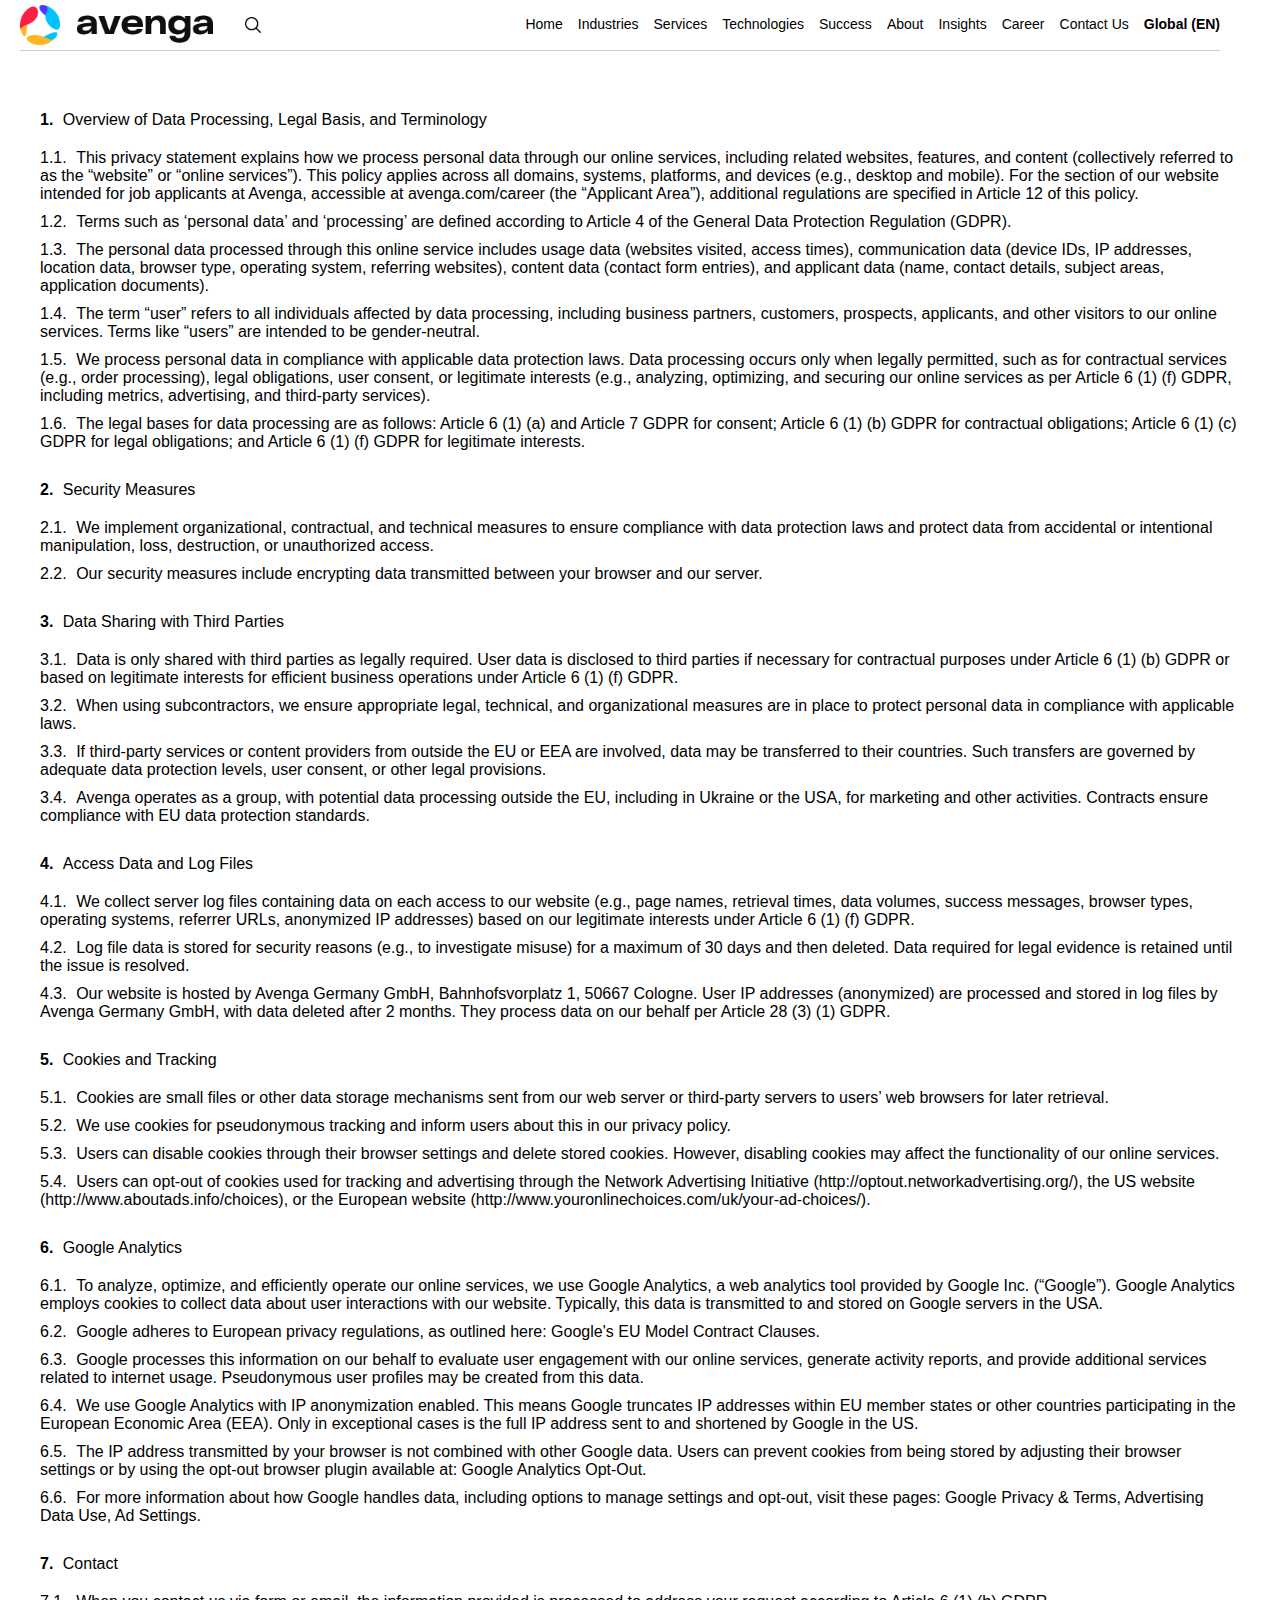
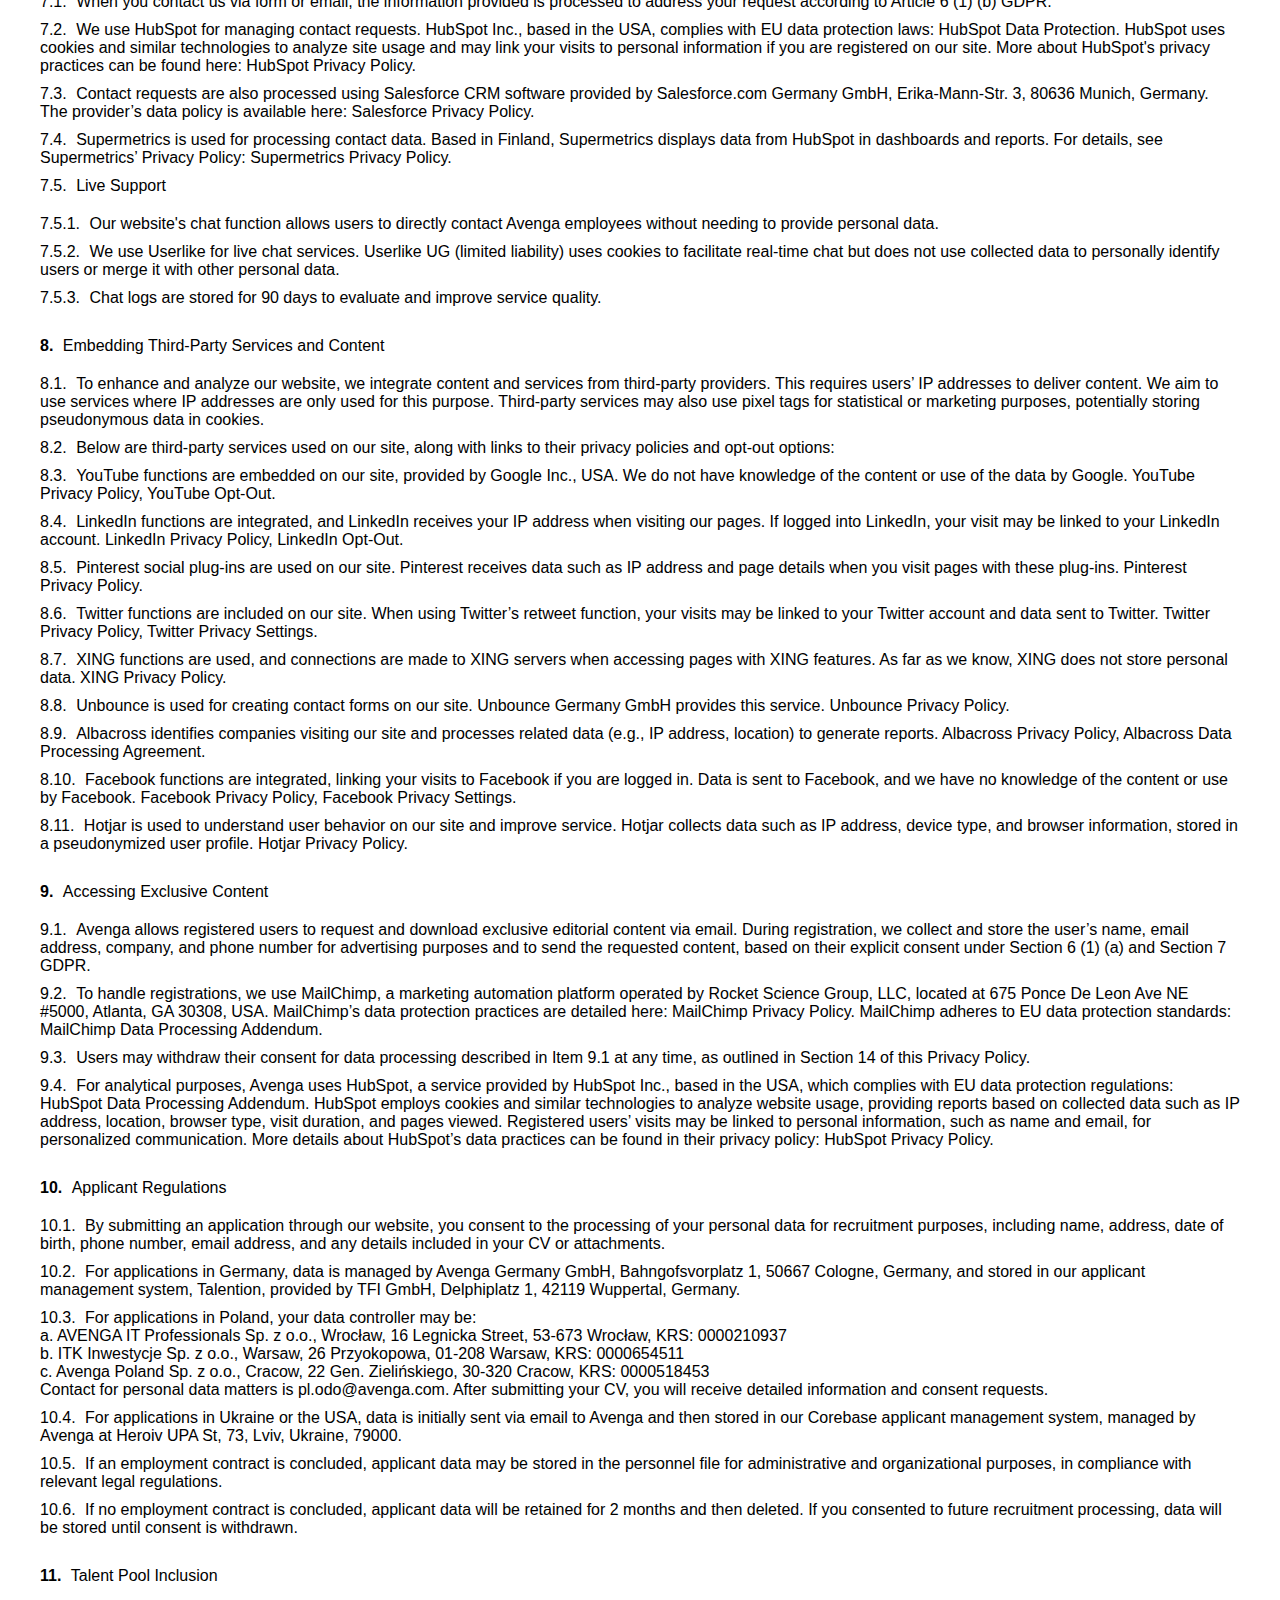
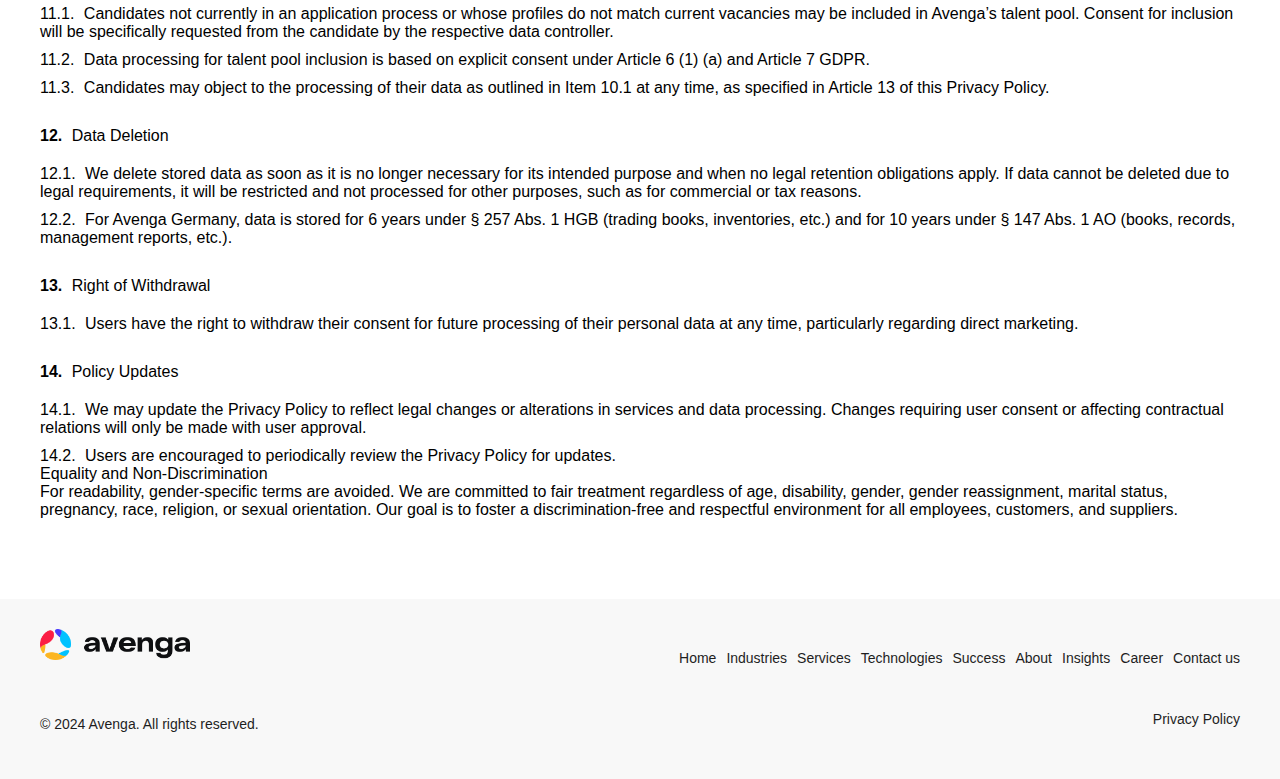
<file: Privacy_Policy.html>
<!DOCTYPE html>
<html lang="en">
<head>
    <meta charset="UTF-8">
    <meta name="viewport" content="width=device-width, initial-scale=1.0">
    <title>Privacy Policy</title>
    <link rel="stylesheet" href="css/styles.css">
</head>
<body>

    <header class="main-header">
        <div class="logo-container">
            <img src="content/img/logo.png" alt="Logo" class="logo">
            <div class="search-container">
                <div class="search-icon"></div>
            </div>
        </div>
        <nav class="main-nav">
            <a href="http://127.0.0.1:5500/index.html#">Home</a>
            <a href="#">Industries</a>
            <a href="#">Services</a>
            <a href="#">Technologies</a>
            <a href="#">Success</a>
            <a href="#">About</a>
            <a href="#">Insights</a>
            <a href="#">Career</a>
            <a href="#">Contact Us</a>
            <div class="dropdown">
                <a href="#" class="dropdown-button"><strong>Global (EN)</strong></a>
            </div>
        </nav>
    </header>

    <main class="policy-content">
        <div class="container">
            <!-- Section 1 -->
            <section class="policy-section">
                <ol>
                    <li class="paragraph">
                        Overview of Data Processing, Legal Basis, and Terminology
                        <ol>
                            <li class="subparagraph">This privacy statement explains how we process personal data through our online services, including related websites, features, and content (collectively referred to as the “website” or “online services”). This policy applies across all domains, systems, platforms, and devices (e.g., desktop and mobile). For the section of our website intended for job applicants at Avenga, accessible at avenga.com/career (the “Applicant Area”), additional regulations are specified in Article 12 of this policy.</li>
                            <li class="subparagraph">Terms such as ‘personal data’ and ‘processing’ are defined according to Article 4 of the General Data Protection Regulation (GDPR).</li>
                            <li class="subparagraph">The personal data processed through this online service includes usage data (websites visited, access times), communication data (device IDs, IP addresses, location data, browser type, operating system, referring websites), content data (contact form entries), and applicant data (name, contact details, subject areas, application documents).</li>
                            <li class="subparagraph">The term “user” refers to all individuals affected by data processing, including business partners, customers, prospects, applicants, and other visitors to our online services. Terms like “users” are intended to be gender-neutral.</li>
                            <li class="subparagraph">We process personal data in compliance with applicable data protection laws. Data processing occurs only when legally permitted, such as for contractual services (e.g., order processing), legal obligations, user consent, or legitimate interests (e.g., analyzing, optimizing, and securing our online services as per Article 6 (1) (f) GDPR, including metrics, advertising, and third-party services).</li>
                            <li class="subparagraph">The legal bases for data processing are as follows: Article 6 (1) (a) and Article 7 GDPR for consent; Article 6 (1) (b) GDPR for contractual obligations; Article 6 (1) (c) GDPR for legal obligations; and Article 6 (1) (f) GDPR for legitimate interests.</li>
                        </ol>
                    </li>
                    <li class="paragraph">
                        Security Measures
                        <ol>
                            <li class="subparagraph">We implement organizational, contractual, and technical measures to ensure compliance with data protection laws and protect data from accidental or intentional manipulation, loss, destruction, or unauthorized access.</li>
                            <li class="subparagraph">Our security measures include encrypting data transmitted between your browser and our server.</li>
                        </ol>
                    </li>
                    <li class="paragraph">
                        Data Sharing with Third Parties
                        <ol>
                            <li class="subparagraph">Data is only shared with third parties as legally required. User data is disclosed to third parties if necessary for contractual purposes under Article 6 (1) (b) GDPR or based on legitimate interests for efficient business operations under Article 6 (1) (f) GDPR.</li>
                            <li class="subparagraph">When using subcontractors, we ensure appropriate legal, technical, and organizational measures are in place to protect personal data in compliance with applicable laws.</li>
                            <li class="subparagraph">If third-party services or content providers from outside the EU or EEA are involved, data may be transferred to their countries. Such transfers are governed by adequate data protection levels, user consent, or other legal provisions.</li>
                            <li class="subparagraph">Avenga operates as a group, with potential data processing outside the EU, including in Ukraine or the USA, for marketing and other activities. Contracts ensure compliance with EU data protection standards.</li>
                        </ol>
                    </li>
                    <li class="paragraph">
                        Access Data and Log Files
                        <ol>
                            <li class="subparagraph">We collect server log files containing data on each access to our website (e.g., page names, retrieval times, data volumes, success messages, browser types, operating systems, referrer URLs, anonymized IP addresses) based on our legitimate interests under Article 6 (1) (f) GDPR.</li>
                            <li class="subparagraph"> Log file data is stored for security reasons (e.g., to investigate misuse) for a maximum of 30 days and then deleted. Data required for legal evidence is retained until the issue is resolved.</li>
                            <li class="subparagraph">Our website is hosted by Avenga Germany GmbH, Bahnhofsvorplatz 1, 50667 Cologne. User IP addresses (anonymized) are processed and stored in log files by Avenga Germany GmbH, with data deleted after 2 months. They process data on our behalf per Article 28 (3) (1) GDPR.</li>
                        </ol>
                    </li>
                    <li class="paragraph">
                        Cookies and Tracking
                        <ol>
                            <li class="subparagraph">Cookies are small files or other data storage mechanisms sent from our web server or third-party servers to users’ web browsers for later retrieval.</li>
                            <li class="subparagraph">We use cookies for pseudonymous tracking and inform users about this in our privacy policy.</li>
                            <li class="subparagraph">Users can disable cookies through their browser settings and delete stored cookies. However, disabling cookies may affect the functionality of our online services.</li>
                            <li class="subparagraph">Users can opt-out of cookies used for tracking and advertising through the Network Advertising Initiative (http://optout.networkadvertising.org/), the US website (http://www.aboutads.info/choices), or the European website (http://www.youronlinechoices.com/uk/your-ad-choices/).</li>
                        </ol>
                    </li>
                    <li class="paragraph">
                        Google Analytics
                        <ol>
                            <li class="subparagraph">To analyze, optimize, and efficiently operate our online services, we use Google Analytics, a web analytics tool provided by Google Inc. (“Google”). Google Analytics employs cookies to collect data about user interactions with our website. Typically, this data is transmitted to and stored on Google servers in the USA.</li>
                            <li class="subparagraph">Google adheres to European privacy regulations, as outlined here: Google's EU Model Contract Clauses.</li>
                            <li class="subparagraph">Google processes this information on our behalf to evaluate user engagement with our online services, generate activity reports, and provide additional services related to internet usage. Pseudonymous user profiles may be created from this data.</li>
                            <li class="subparagraph">We use Google Analytics with IP anonymization enabled. This means Google truncates IP addresses within EU member states or other countries participating in the European Economic Area (EEA). Only in exceptional cases is the full IP address sent to and shortened by Google in the US.</li>
                            <li class="subparagraph">The IP address transmitted by your browser is not combined with other Google data. Users can prevent cookies from being stored by adjusting their browser settings or by using the opt-out browser plugin available at: Google Analytics Opt-Out.</li>
                            <li class="subparagraph">For more information about how Google handles data, including options to manage settings and opt-out, visit these pages: Google Privacy & Terms, Advertising Data Use, Ad Settings.</li>
                        </ol>
                    </li>
                    <li class="paragraph">
                        Contact
                        <ol>
                            <li class="subparagraph">When you contact us via form or email, the information provided is processed to address your request according to Article 6 (1) (b) GDPR.</li>
                            <li class="subparagraph">We use HubSpot for managing contact requests. HubSpot Inc., based in the USA, complies with EU data protection laws: HubSpot Data Protection. HubSpot uses cookies and similar technologies to analyze site usage and may link your visits to personal information if you are registered on our site. More about HubSpot's privacy practices can be found here: HubSpot Privacy Policy.</li>
                            <li class="subparagraph">Contact requests are also processed using Salesforce CRM software provided by Salesforce.com Germany GmbH, Erika-Mann-Str. 3, 80636 Munich, Germany. The provider’s data policy is available here: Salesforce Privacy Policy.</li>
                            <li class="subparagraph">Supermetrics is used for processing contact data. Based in Finland, Supermetrics displays data from HubSpot in dashboards and reports. For details, see Supermetrics’ Privacy Policy: Supermetrics Privacy Policy.</li>
                            <li class="subparagraph">Live Support
                                <ol>
                                    <li>Our website's chat function allows users to directly contact Avenga employees without needing to provide personal data.</li>
                                    <li>We use Userlike for live chat services. Userlike UG (limited liability) uses cookies to facilitate real-time chat but does not use collected data to personally identify users or merge it with other personal data.</li>
                                    <li>Chat logs are stored for 90 days to evaluate and improve service quality.</li>
                                </ol>
                            </li>
                        </ol>
                    </li>
                    <li class="paragraph">
                        Embedding Third-Party Services and Content
                        <ol>
                            <li class="subparagraph">To enhance and analyze our website, we integrate content and services from third-party providers. This requires users’ IP addresses to deliver content. We aim to use services where IP addresses are only used for this purpose. Third-party services may also use pixel tags for statistical or marketing purposes, potentially storing pseudonymous data in cookies.</li>
                            <li class="subparagraph">Below are third-party services used on our site, along with links to their privacy policies and opt-out options:</li>
                            <li class="subparagraph">YouTube functions are embedded on our site, provided by Google Inc., USA. We do not have knowledge of the content or use of the data by Google. YouTube Privacy Policy, YouTube Opt-Out.</li>
                            <li class="subparagraph">LinkedIn functions are integrated, and LinkedIn receives your IP address when visiting our pages. If logged into LinkedIn, your visit may be linked to your LinkedIn account. LinkedIn Privacy Policy, LinkedIn Opt-Out.</li>
                            <li class="subparagraph">Pinterest social plug-ins are used on our site. Pinterest receives data such as IP address and page details when you visit pages with these plug-ins. Pinterest Privacy Policy.</li>
                            <li class="subparagraph">Twitter functions are included on our site. When using Twitter’s retweet function, your visits may be linked to your Twitter account and data sent to Twitter. Twitter Privacy Policy, Twitter Privacy Settings.</li>
                            <li class="subparagraph">XING functions are used, and connections are made to XING servers when accessing pages with XING features. As far as we know, XING does not store personal data. XING Privacy Policy.</li>
                            <li class="subparagraph">Unbounce is used for creating contact forms on our site. Unbounce Germany GmbH provides this service. Unbounce Privacy Policy.</li>
                            <li class="subparagraph">Albacross identifies companies visiting our site and processes related data (e.g., IP address, location) to generate reports. Albacross Privacy Policy, Albacross Data Processing Agreement.</li>
                            <li class="subparagraph">Facebook functions are integrated, linking your visits to Facebook if you are logged in. Data is sent to Facebook, and we have no knowledge of the content or use by Facebook. Facebook Privacy Policy, Facebook Privacy Settings.</li>
                            <li class="subparagraph">Hotjar is used to understand user behavior on our site and improve service. Hotjar collects data such as IP address, device type, and browser information, stored in a pseudonymized user profile. Hotjar Privacy Policy.</li>
                        </ol>
                    </li>
                    <li class="paragraph">
                        Accessing Exclusive Content
                        <ol>
                            <li class="subparagraph">Avenga allows registered users to request and download exclusive editorial content via email. During registration, we collect and store the user’s name, email address, company, and phone number for advertising purposes and to send the requested content, based on their explicit consent under Section 6 (1) (a) and Section 7 GDPR.</li>
                            <li class="subparagraph">To handle registrations, we use MailChimp, a marketing automation platform operated by Rocket Science Group, LLC, located at 675 Ponce De Leon Ave NE #5000, Atlanta, GA 30308, USA. MailChimp’s data protection practices are detailed here: MailChimp Privacy Policy. MailChimp adheres to EU data protection standards: MailChimp Data Processing Addendum.</li>
                            <li class="subparagraph">Users may withdraw their consent for data processing described in Item 9.1 at any time, as outlined in Section 14 of this Privacy Policy.</li>
                            <li class="subparagraph">For analytical purposes, Avenga uses HubSpot, a service provided by HubSpot Inc., based in the USA, which complies with EU data protection regulations: HubSpot Data Processing Addendum. HubSpot employs cookies and similar technologies to analyze website usage, providing reports based on collected data such as IP address, location, browser type, visit duration, and pages viewed. Registered users’ visits may be linked to personal information, such as name and email, for personalized communication. More details about HubSpot’s data practices can be found in their privacy policy: HubSpot Privacy Policy.</li>
                        </ol>
                    </li>
                    <li class="paragraph">
                        Applicant Regulations
                        <ol>
                            <li class="subparagraph">By submitting an application through our website, you consent to the processing of your personal data for recruitment purposes, including name, address, date of birth, phone number, email address, and any details included in your CV or attachments.</li>
                            <li class="subparagraph">For applications in Germany, data is managed by Avenga Germany GmbH, Bahngofsvorplatz 1, 50667 Cologne, Germany, and stored in our applicant management system, Talention, provided by TFI GmbH, Delphiplatz 1, 42119 Wuppertal, Germany.</li>
                            <li class="subparagraph">For applications in Poland, your data controller may be:<br>
                                a. AVENGA IT Professionals Sp. z o.o., Wrocław, 16 Legnicka Street, 53-673 Wrocław, KRS: 0000210937<br>
                                b. ITK Inwestycje Sp. z o.o., Warsaw, 26 Przyokopowa, 01-208 Warsaw, KRS: 0000654511<br>
                                c. Avenga Poland Sp. z o.o., Cracow, 22 Gen. Zielińskiego, 30-320 Cracow, KRS: 0000518453<br>
                                Contact for personal data matters is pl.odo@avenga.com. After submitting your CV, you will receive detailed information and consent requests.
                            </li>
                            <li class="subparagraph">For applications in Ukraine or the USA, data is initially sent via email to Avenga and then stored in our Corebase applicant management system, managed by Avenga at Heroiv UPA St, 73, Lviv, Ukraine, 79000.</li>
                            <li class="subparagraph">If an employment contract is concluded, applicant data may be stored in the personnel file for administrative and organizational purposes, in compliance with relevant legal regulations.</li>
                            <li class="subparagraph">If no employment contract is concluded, applicant data will be retained for 2 months and then deleted. If you consented to future recruitment processing, data will be stored until consent is withdrawn.</li>
                        </ol>
                    </li>
                    <li class="paragraph">
                        Talent Pool Inclusion
                        <ol>
                            <li class="subparagraph">Candidates not currently in an application process or whose profiles do not match current vacancies may be included in Avenga’s talent pool. Consent for inclusion will be specifically requested from the candidate by the respective data controller.</li>
                            <li class="subparagraph">Data processing for talent pool inclusion is based on explicit consent under Article 6 (1) (a) and Article 7 GDPR.</li>
                            <li class="subparagraph">Candidates may object to the processing of their data as outlined in Item 10.1 at any time, as specified in Article 13 of this Privacy Policy.</li>
                        </ol>
                    </li>
                    <li class="paragraph">
                        Data Deletion
                        <ol>
                            <li class="subparagraph">We delete stored data as soon as it is no longer necessary for its intended purpose and when no legal retention obligations apply. If data cannot be deleted due to legal requirements, it will be restricted and not processed for other purposes, such as for commercial or tax reasons.</li>
                            <li class="subparagraph"> For Avenga Germany, data is stored for 6 years under § 257 Abs. 1 HGB (trading books, inventories, etc.) and for 10 years under § 147 Abs. 1 AO (books, records, management reports, etc.).</li>
                        </ol>
                    </li>
                    <li class="paragraph">
                        Right of Withdrawal
                        <ol>
                            <li class="subparagraph">Users have the right to withdraw their consent for future processing of their personal data at any time, particularly regarding direct marketing.</li>
                        </ol>
                    </li>
                    <li class="paragraph">
                        Policy Updates
                        <ol>
                            <li class="subparagraph">We may update the Privacy Policy to reflect legal changes or alterations in services and data processing. Changes requiring user consent or affecting contractual relations will only be made with user approval.</li>
                            <li class="subparagraph">Users are encouraged to periodically review the Privacy Policy for updates.<br>
                                Equality and Non-Discrimination<br>
                                For readability, gender-specific terms are avoided. We are committed to fair treatment regardless of age, disability, gender, gender reassignment, marital status, pregnancy, race, religion, or sexual orientation. Our goal is to foster a discrimination-free and respectful environment for all employees, customers, and suppliers.</li>
                        </ol>
                    </li>
                </ol>
            </section>

            <!-- More sections as needed -->
        </div>
    </main>

    <footer class="footer">
        <div class="footer-container">
            <div class="footer-left">
                <img src="content/img/logo.png" alt="Avenga Logo" class="footer-logo">
                <p>© 2024 Avenga. All rights reserved.</p>
            </div>
            <div class="footer-right">
                <nav class="footer-nav">
                    <a href="http://127.0.0.1:5500/index.html#">Home</a>
                    <a href="#">Industries</a>
                    <a href="#">Services</a>
                    <a href="#">Technologies</a>
                    <a href="#">Success</a>
                    <a href="#">About</a>
                    <a href="#">Insights</a>
                    <a href="#">Career</a>
                    <a href="#">Contact us</a>
                </nav>
                <a href="http://127.0.0.1:5500/Privacy_Policy.html" class="privacy-policy">Privacy Policy</a>
            </div>
        </div>
    </footer>

</body>
</html>
</file>
<file: css/styles.css>
body {
    margin: 0;
    padding: 0;
    font-family: 'Prompt', sans-serif;
    background-color: #fff;
}

.flex-center{
    justify-content: center;
}

.main-header {
    display: flex;
    align-items: center;
    justify-content: space-between;
    max-width: 1200px;
    height: 51px;
    margin: 20px auto 0;
    /*padding-left: 84px;
    padding-right: 84px;*/
    box-sizing: border-box;
    border-bottom: 1px solid #ccc;
    margin: 0 20px;
}

.main-nav {
    display: flex;
    align-items: center;
    gap: 15px;
}

.main-nav a {
    text-decoration: none;
    font-size: 14px;
    font-weight: 400;
    line-height: 21.17px;
    color: #000;
}










/*//////////////////////////////////////////*/


header {
	display: flex;
	justify-content: flex-end;
}



.menu-btn {
	width: 30px;
	height: 30px;
	position: relative;
	z-index:2;
	display: none;
    z-index: 11;
}

.menu-btn .bar {
	width: 30px;
	height: 4px;
	position: absolute;
	top: 50%;
	left: 50%;
  border-radius: 4px;
	transform: translate(-50%, -50%);
	background-color: #1E1E1E;
	transition: all 0.3s ease-in-out;
}

.menu-btn .bar:nth-of-type(2) {
	top: calc(50% - 9px);
}
.menu-btn .bar:nth-of-type(3) {
	top: calc(50% + 9px);
}


.menu-btn.active .bar:nth-of-type(1) {
  display: none;
}
.menu-btn.active .bar:nth-of-type(2) {
  top: 50%;
  transform: translate(-50%, 0%) rotate(45deg);  
}
.menu-btn.active .bar:nth-of-type(3) {
  top: 50%;
  transform: translate(-50%, 0%) rotate(-45deg); 
}


.nav {
	position: fixed;
	top: 0;
	left: 0;
	width: 100%;
	height: 100%;
	padding: 15px;
    background: #5646CC;
	transform: translateX(100%);
	transition: transform 0.5s; 
}

.nav.active {
	transform: translateX(0);
    z-index: 10;
}

.nav .nav__list_item {
	list-style-type: none;
}

.nav__link {
    font-size: 50px;
    text-decoration: none;
    color: #fff;
}

@media (max-width: 1000px) {
    .main-nav {
        display: none;
    }

    .menu-btn {
        display: flex;
    }
}

/*//////////////////////////////////////////*/


















.search-icon{
    background-image: url('../content/img/search_icon.png');
    background-size: contain;
    background-repeat: no-repeat;
    position: relative;
    width: 30px;
    height: 20px;
    gap: 10px;
}
.logo-container {
    display: flex;
    align-items: center;
}

.logo {
    height: 40px;
    margin-right: 10px;
}

.site-name {
    font-size: 14px;
    font-weight: 400;
    line-height: 21.17px;
}

.search-container {
    display: flex;
    align-items: center;
}

.search-container input {
    border: 1px solid #ccc;
    border-radius: 4px;
    padding: 5px;
    font-size: 14px;
}

.search-button {
    border: none;
    background: none;
    font-size: 14px;
    cursor: pointer;
    margin-left: 5px;
}


.dropdown-button {
    font-weight: bold;
}








/* Текст під хедером */
.sub-header-text {
    display: flex;
    align-items: center;
    margin-top: 10px;
    width: 1200px;
    padding-top: 10px;
    margin: 10px auto;
    box-sizing: border-box;
}

.sub-header-text .gray-text {
    color: #999;
}

.sub-header-text .separator {
    margin: 0 10px;
    color: #000;
}

.sub-header-text .highlight-text {
    color: #000;
    font-weight: 400;
}








/* Контент блок */
.content-section {
    display: flex;
    justify-content: space-between;
    align-items: center;
    max-width: 1200px;
    margin: 40px auto;
    /*padding-left: 84px;
    padding-right: 84px;*/
    box-sizing: border-box;
}

.text-block {
    max-width: 50%;
}

.main-text h1 {
    font-weight: 800;
    font-size: 50px;
    line-height: 55px;
    color: #1E1E1E;
    margin: 0 0 20px;
}

.main-text p {
    font-weight: 400;
    font-size: 16px;
    line-height: 20.8px;
    color: #1E1E1E;
}

.button-block {
    margin-top: 20px;
}

.cta-button {
    display: inline-block;
    width: 221px;
    height: 57px;
    background-color: #5646cc;
    color: #fff;
    text-decoration: none;
    border-radius: 50px;
    font-weight: 400;
    font-size: 16px;
    text-align: center;
    line-height: 57px;
    top: 0;
    left: 0;
    font-family: 'Prompt', sans-serif;
    font-weight: 700;
}

.image-block img {
    max-width: 100%;
    height: auto;
}

/* Адаптивні стилі */
@media (max-width: 768px) {
    .content-section {
        flex-direction: column;
        padding: 0 20px;
    }

    .text-block, .image-block {
        max-width: 100%;
    }

    .main-text h1 {
        font-size: 30px;
        line-height: 35px;
    }

    .main-text p {
        font-size: 14px;
        line-height: 18px;
    }

    .cta-button {
        width: 100%;
        height: 50px;
        font-size: 14px;
        line-height: 50px;
    }
}






/* Блок з логотипами компаній */
.logo-section {
    width: 100%;
    height: 96px;
    background-color: #5646cc;
    display: flex;
    justify-content: center;
    align-items: center;
}

.logo-container {
    display: flex;
    align-items: center;
    width: auto;
    gap: 20px;
}

.logo-item {
    height: 60px;
}

.logo-item img {
    height: 100%;
    width: auto;
    display: block;
    filter: brightness(0) invert(1);
}








/* Секція вирішення */

.solution-section {
    padding: 100px 20px 0 20px;
    display: flex;
    justify-content: space-between;
    justify-content: center;
    gap: 20px;
    max-width: 1200px;
    margin: 0 auto;
    
}

.solution-block {
    overflow: hidden;
    flex: 1;
    max-width: 387px;
    min-width: 387px;
}

.block-image {
    width: 100%;
    height: 200px;
    object-fit: cover;
    -webkit-border-radius: 25px;
    -moz-border-radius: 25px;
    border-radius: 25px;
}

.block-text {
    padding: 15px 0 15px 0;
    position: relative;
}

.block-text h1{
    font-weight: 900;
    font-size: 22px;
    line-height: 24.2px;
}

.block-text p{
    font-weight: 400;
    font-size: 15px;
}

.solution-tag {
    background-color: #dddaf5;
    width: max-content;
    padding: 0 30px 0 30px;
    height: 40px;
    border-radius: 50px;
    color: #5646cc;
    font-family: 'Prompt', sans-serif;
    font-weight: 600;
    font-size: 14px;
    display: flex;
    align-items: center;
    justify-content: center;
    margin-bottom: 10px; 
}

.read-more {
    background-color: #fff;
    color: #5646cc; 
    font-weight: 700;
    font-size: 15px;
    line-height: 22.68px;
    border: none; 
    cursor: pointer;
    padding: 0;
}

@media (max-width: 460px) {
    .solution-block {
        width: 360px;
        
    }
}

@media (max-width: 1250px) {
    .solution-section{
        flex-wrap: wrap;
    }
}







/* Секція етапів роботи */
.work-steps {
    width: 100%;
    padding: 40px 0;
}

.container {
    max-width: 1200px;
    margin: 0 auto;
    padding: 0 20px;
}

.text-block {
    width: max-content;
    text-align: left;
    margin-bottom: 40px;
    color: white;
}

.text-block h2{
    font-weight: 800;
    font-size: 50px;
    line-height: 55px;
}

.steps-grid {
    display: grid;
    grid-template-columns: repeat(4, 1fr);
    gap: 20px;
    
}

.step {
    background-color: #fff;
    padding: 20px;
    border-radius: 20px;
    color: black;
    text-align: center;
    text-align: left;
}

.step h3{
    font-weight: 800;
    font-size: 22px;
    line-height: 24.2px;
}

.step p{
    font-weight: 500;
    font-size: 15px;
    line-height: 19.5px;
}

.additional-steps {
    display: flex;
    justify-content: center;
    gap: 60px;
}

.additional-step-container {
    text-align: center;
}

.additional-step {
    height: 30px;
    width: 250px;
    background-color: #1e1e1e;
    border-left: 2px solid #5646CC;
    border-right: 2px solid #5646CC;
    border-bottom: 2px solid #5646CC;
    color: white;
    text-align: center;
}

.step-number {
    background-color: #dddaf5;
    width: max-content;
    padding: 0 30px 0 30px;
    height: 40px;
    border-radius: 50px;
    color: #5646cc;
    font-family: 'Prompt', sans-serif;
    font-weight: 600;
    font-size: 14px;
    display: flex;
    align-items: center;
    justify-content: center;
    margin-bottom: 10px;
    margin: 10px 0;
}

.step-between{
    background-color: #5646cc;
    width: max-content;
    padding: 0 30px 0 30px;
    height: 40px;
    border-radius: 50px;
    color: #fff;
    font-family: 'Prompt', sans-serif;
    font-weight: 600;
    font-size: 14px;
    display: flex;
    align-items: center;
    justify-content: center;
    margin-bottom: 10px;
    margin: 10px auto 0;
}

@media (max-width: 1240px) {
    .steps-grid{
        flex-wrap: wrap;
    }
    .step {
        min-width: 240px;
    }
    .additional-step-container{
        display: none;
    }
}

@media (max-width: 1200px) {
    .steps-grid {
        grid-template-columns: repeat(3, 1fr);
    }
}

@media (max-width: 900px) {
    .steps-grid {
        grid-template-columns: repeat(2, 1fr);
    }
}

@media (max-width: 600px) {
    .steps-grid {
        grid-template-columns: 1fr;
    }
}






/* Секція роботи зі слайдером */
.job-section {
    display: flex;
    width: 100%;
    padding: 40px 0;
    background-color: #f9f9f9;
}

.job-container {
    max-width: 1200px;
    margin: 0 auto;
    display: flex;
}

.job-text-block {
    max-width: 1200px;
    flex: 0 0 60%;
    padding: 20px;
}

.job-text-block h2{
    color: #1E1E1E;
    font-weight: 800;
    font-size: 50px;
    line-height: 55px;
}

.job-text-block p{
    color: #1E1E1E;
    font-weight: 400;
    font-size: 16px;
    line-height: 20.8px;
}

.job-image-block {
    flex: 0 0 40%;
    display: flex;
    align-items: center;
    justify-content: center;
}

.job-image-block img {
    max-width: 100%;
    height: auto;
}

.job-slider-container {
    margin-top: 20px;
    max-width: 590px;
    max-height: 179px;
}


.job-swiper {
    width: 100%;
    height: 300px;
}

.job-swiper-slide {
    display: flex;
    align-items: center;
    justify-content: center;
}

.job-swiper-slide h3 {
    color: #5646CC;
    font-weight: 700;
    font-size: 22px;
    line-height: 24.2px;
}

@media (max-width: 1400px) {
    .job-container {
        flex-wrap: wrap;
        justify-content: center;
    }
}







/* Секція технологій */
.tech-section{
    padding-bottom: 50px;
}
.tech-swiper-container{
    max-width: 1200px;
    margin: 0 auto;
    padding: 0 auto;
}

.tech-header h2{
    color: #1E1E1E;
    font-weight: 800;
    font-size: 50px;
}

.tabs {
    padding-bottom: 50px;
}

.tab{
    margin-right: 20px;
}

.tech-swiper-slide{
    display: flex !important;
    justify-content: space-between;
    align-items: center;
}

.tech-text-box{
    width: 55%;
}

.tech-text-box p {
    color:#1E1E1E;
    font-weight: 400;
    font-size: 18px;
    max-width: 590px;
}

.tech-text-box a {
    display: inline-block;
    width: 185px;
    height: 57px;
    background-color: #5646CC;
    color: #fff;
    text-decoration: none;
    border-radius: 50px;
    text-align: center;
    font-weight: 700;
    font-size: 16px;
    line-height: 57px;
}

.tech-info-container{
    display: flex;
    gap: 20px;
}

.tech-info-box{
    width: 255px;
    height: 191px;
    background-color: #5646CC;
    border-radius: 20px;
    display: flex;
    justify-content: center;
    align-items: center;
}

.tech-text-container{
    display: flex;
    flex-direction: column;
    padding: 0 20px;
}

.tech-text-container span{
    color: #fff;
    font-weight: 800;
    font-size: 45px;
    line-height: 55px;
    text-align: center;
}

.tech-text-container p {
    color: #fff;
    font-weight: 400;
    font-size: 15px;
    line-height: 19.5px;
    text-align: center;
}

@media (max-width: 1250px){
    .tech-section{
        padding-left: 20px;
        padding-right: 20px;
    }
    .tab{
        padding-top: 20px;
    }
    .tech-text-box{
        padding-right: 20px;
    }
}

@media (max-width: 750px){
    
    .tech-text-box{
        padding-bottom: 20px;
        justify-content: left
    }
    .tech-swiper-slide{
        justify-content: left;
    }
    .tech-info-box{
        width: 200px;
        height: 160px;
    }
    .tech-text-container span{
        font-size: 30px;
    }
}








/* Стилі для секції з партнерами */
.partners-section {
    background-color: #5646cc;
    padding: 40px 84px;
    width: 100%;
    box-sizing: border-box;
}

.partners-container{
    max-width: 1200px;
    margin: 0 auto;
}

/* Стилі для заголовка */
.partners-header {
    margin-bottom: 30px;
}

.partners-header h2 {
    font-size: 36px;
    font-weight: 800;
    color: #ffffff;
    text-align: left;
}

/* Стилі для блоку з логотипами */
.partners-logos {
    display: flex;
    justify-content: center;
    align-items: center;
    gap: 80px; 
    flex-wrap: wrap;
}

.partners-logo-box {
    height: 60px; 
    display: flex;
    align-items: center;
    justify-content: center;
}

.partners-logo-box img {
    height: 60px; 
    filter: grayscale(50%) saturate(0%);
    -webkit-filter: grayscale(50%) saturate(0%);
    -moz-filter: grayscale(50%) saturate(0%);
    max-width: 100%; /* Для збереження пропорцій */
}


@media (max-width: 768px) {
    .partners-logos {
        flex-direction: column;
        gap: 20px;
    }
}











.blog-slider-section {
    padding: 40px 84px;
    background-color: #ffffff;
}

.blog-wrapper{
    max-width: 1200px;
    margin: 0 auto;
}

.blog-header h2{
    color: #1E1E1E;
    font-weight: 800;
    font-size: 50px;
    line-height: 55px;
}

/* Стилі для слайдера Swiper */
.swiper-container {
    width: 100%;
    padding: 20px 0;
    overflow: hidden;
}



.blog-swiper-slide {
    display: flex !important;
    justify-content: space-between;
    flex-direction: row;
}

/* Стилі для блоку новин */
.news-block {
    background-color: #f7f7f7;
    padding: 20px;
    border-radius: 8px;
    text-align: left;
    width: 30%; /* Три блоки на одному слайді */
    box-sizing: border-box;
}

.news-block img {
    width: 387px;
    height: 200px;
    border-radius: 8px;
    margin-bottom: 15px;
    object-fit: cover;
}

.news-block h3 {
    font-size: 20px;
    font-weight: 700;
    color: #1E1E1E;
    margin-bottom: 10px;
}

.news-block p {
    font-size: 16px;
    font-weight: 400;
    color: #1E1E1E;
    margin-bottom: 15px;
}

.news-block a {
    font-size: 14px;
    font-weight: 700;
    color: #5646cc;
    text-decoration: none;
}

@media (max-width: 768px) {
    .swiper-slide {
        flex-direction: column;
    }

    .news-block {
        width: 100%;
        margin-bottom: 20px;
    }
}







/* Секція Reviews */

.reviews {
    padding: 50px 20px;
    background-color: #efedfa;
    text-align: center;
}

.reviews-container{
    max-width: 1200px;
    margin: 0 auto;
}

.reviews-header {
    margin-bottom: 40px;
    text-align: left;
}

.reviews-header h2 {
    font-size: 50px;
    font-weight: 800;
    color: #1e1e1e;
    line-height: 55px;
    margin-bottom: 20px;
}

.reviews-header p {
    font-size: 16px;
    font-weight: 400;
    color: #1e1e1e;
    line-height: 20.8px;
}

.reviews-slider {
    max-width: 1200px;
    margin: 0 auto;
}

.reviews-swiper-container {
    max-width: 1200px;
    overflow: hidden;
}

.reviews-swiper-slide {
    display: flex !important;
    justify-content: space-between;
    flex-direction: row;
    gap: 20px;
}

.review {
    text-align: left;
    background: #fff;
    padding: 20px;
    border-radius: 20px;
    margin-bottom: 20px;
    width: 100%;
    height: max-content;
}

.review h3 {
    font-size: 22px;
    font-weight: 800;
    color: #1e1e1e;
    margin-bottom: 10px;
    margin-top: 0;
}

.stars {
    color: #5646CC;
    margin-bottom: 10px;
    font-size: 20px;
}

.review p {
    font-size: 15px;
    font-weight: 400;
    color: #1E1E1E;
    line-height: 1.5;
}

@media (max-width: 900px) {
    .reviews-swiper-slide{
        flex-wrap: wrap;
    }
}






/* FAQ */

.faq {
    padding: 50px 20px;
    background-color: #f8f8f8;
}

.faq-container {
    max-width: 1200px;
    margin: 0 auto;
    background-color: #ffffff;
    padding: 20px;
    border-radius: 8px;
}

.faq-container h2 {
    font-size: 50px;
    font-weight: 800;
    color: #1e1e1e;
    margin-bottom: 20px;
    text-align: left;
}

.faq-panel {
    display: grid;
    grid-template-columns: repeat(2, 1fr);
    gap: 20px;
}

.faq-item {
    background-color: #5646CC1A;
    padding: 30px;
    border-radius: 20px;
    align-self: start;
    margin-bottom: 20px;
}

.faq-question {
    
    display: flex;
    justify-content: space-between;
    align-items: center;
}

.faq-question h3 {
    font-size: 18px;
    font-weight: 700;
    color: #1e1e1e;
    margin: 0;
    line-height: 19.8px;
}

.toggle-answer {
    background: none;
    border: none;
    font-size: 64px;
    font-weight: 100;
    font-family:'Times New Roman', Times, serif;
    color: #1E1E1E;
    cursor: pointer;
    line-height: 40px;
}

.faq-answer {
    display: none;
    margin-top: 10px;
}

.faq-answer p {
    font-size: 15px;
    font-weight: 400;
    color: #1E1E1E;
    line-height: 19.5px;
}

/* Активний стан для відображення відповіді */
.faq-item.open .faq-answer {
    display: block;
}


@media (max-width: 900px) {
    .faq-panel {
        grid-template-columns: repeat(2, 1fr); 
    }
}

@media (max-width: 600px) {
    .faq-panel {
        grid-template-columns: 1fr;
    }
}





/* Форма */

.contact-form-section {
    padding: 50px 20px;
    background-color: #5646CC1A;
    text-align: center;
}

.contact-form-section h2 {
    font-size: 50px;
    font-weight: 800;
    color: #1e1e1e;
    margin-bottom: 10px;
    line-height: 55px;
}

.contact-form-section p {
    font-size: 22px;
    font-weight: 400;
    color: #1E1E1E;
    margin-bottom: 30px;
    line-height: 28.6px;
}

.contact-form {
    max-width: 600px;
    margin: 0 auto;
    text-align: left;
}

.form-group {
    margin-bottom: 20px;
}

.form-group input{
    border: 0;
    border-radius: 12px;
    width: 100%;
    height: 60px;
    padding: 0 20px;
    font-size: 15px;
    font-weight: 400;
    color: #1E1E1E99;
}

.form-group textarea{
    border: 0;
    border-radius: 12px;
    width: 590px;
    height: 60px;
    padding: 0 20px;
    padding: 20px;
    font-size: 15px;
    font-weight: 400;
    color: #1E1E1E99;
    resize: none;
}

.checkbox-container {
    display: flex;
    align-items: center;
    font-size: 14px;
    color: #555;
}

.checkbox-container input {
    margin-right: 10px;
    width: 20px;
    height: 20px;
    border: #5646CC solid;
    color: #5646CC;
}

.checkbox-container span{
    color: #1E1E1E99;
    font-size: 15px;
    line-height: 19.5px;
    font-weight: 400;
}

.submit-button {
    display: block;
    width: 100%;
    padding: 15px;
    background-color: #5646CC;
    height: 57px;
    border-radius: 50px;
    color: #fff;
    font-size: 18px;
    font-weight: 700;
    border: none;
    cursor: pointer;
    text-align: center;
}





/* Footer */


.footer {
    background-color: #f8f8f8;
    padding: 30px 20px;
    font-size: 14px;
    font-weight: 400;
    line-height: 21px;
    color: #1e1e1e;
}

.footer-container {
    max-width: 1200px;
    margin: 0 auto;
    display: flex;
    flex-direction: row;
    justify-content: space-between;
    align-items: center;
}

.footer-left {
    display: flex;
    flex-direction: column;
}

.footer-logo {
    width: 150px;
    margin-bottom: 10px;
}

.footer-left img,
.footer-right nav{
    padding-bottom: 30px;
}

.footer-right {
    display: flex;
    flex-direction: column;
    align-items: flex-end;
}

.footer-nav {
    display: flex;
    flex-wrap: wrap;
    gap: 10px;
    margin-bottom: 10px;
}

.footer-nav a {
    font-size: 14px;
    font-weight: 400;
    color: #1e1e1e;
    text-decoration: none;
}

.footer-nav a:hover {
    text-decoration: underline;
}

.privacy-policy {
    font-size: 14px;
    font-weight: 400;
    color: #1e1e1e;
    text-decoration: none;
}

.privacy-policy:hover {
    text-decoration: underline;
}







/* Privacy policy */

.policy-content {
    padding: 40px 0;
    font-weight: normal;
}

.policy-section {
    margin-bottom: 40px;
}

.policy-section h2 {
    font-size: 24px;
    margin-bottom: 10px;
}

.policy-section ol {
    list-style: none;
    counter-reset: section;
    padding: 0;
    margin: 0;
}

.policy-section ol > li {
    counter-increment: section;
    margin-bottom: 10px;
}

.policy-section ol > li::before {
    content: counters(section, ".") ". ";
    font-weight: bold;
    margin-right: 5px;
}

.policy-section ol ol {
    margin: 20px 0 0 0;
}

.paragraph {
    padding-top: 20px;
}

.policy-section ol ol > li {
    counter-reset: subsection;
}

.policy-section ol ol > li::before {
    font-weight: normal;
}





/* cookie */

.cookie-consent-overlay {
    display: none;
    position: fixed;
    top: 0;
    left: 0;
    width: 100%;
    height: 100%;
    background-color: rgba(0, 0, 0, 0.5);
    z-index: 999;
}

.cookie-consent {
    position: fixed;
    bottom: 20px;
    left: 50%;
    transform: translateX(-50%);
    background-color: #ffffff;
    box-shadow: 0 2px 8px rgba(0, 0, 0, 0.1);
    padding: 20px;
    z-index: 1000;
    width: 100%;
    max-width: 570px;
    border-radius: 20px;
    height: max-content;
}

.cookie-consent__content h2 {
    margin-top: 0;
    text-align: center;
    font-size: 22px;
    font-weight: 800;
}

.cookie-consent__content p {
    font-size: 15px;
    font-weight: 400;
    line-height: 19.5px;
}

.cookie-consent__buttons {
    display: flex;
    justify-content: space-between;
    margin-top: 15px;
}

.cookie-button {
    padding: 10px 20px;
    border-radius: 5px;
    font-weight: 700;
    cursor: pointer;
    border: 2px solid #5646cc;
    width: 255px;
    height: 57px;
    border-radius: 50px;
}
.cookie-button.settings, .cookie-button.reject {
    background-color: #ffffff;
    color: #5646cc;
    margin-bottom: 30px;
}

.cookie-button.accept {
    background-color: #5646cc;
    color: #ffffff;
}

.cookie-consent__links {
    margin-top: 15px;
    text-align: center;
    display: flex;
    flex-direction: column;
    text-align: left;
    gap: 20px;
}

.cookie-consent__links a {
    color: #5646cc;
    text-decoration: underline;
    margin: 0 10px;
}
</file>
